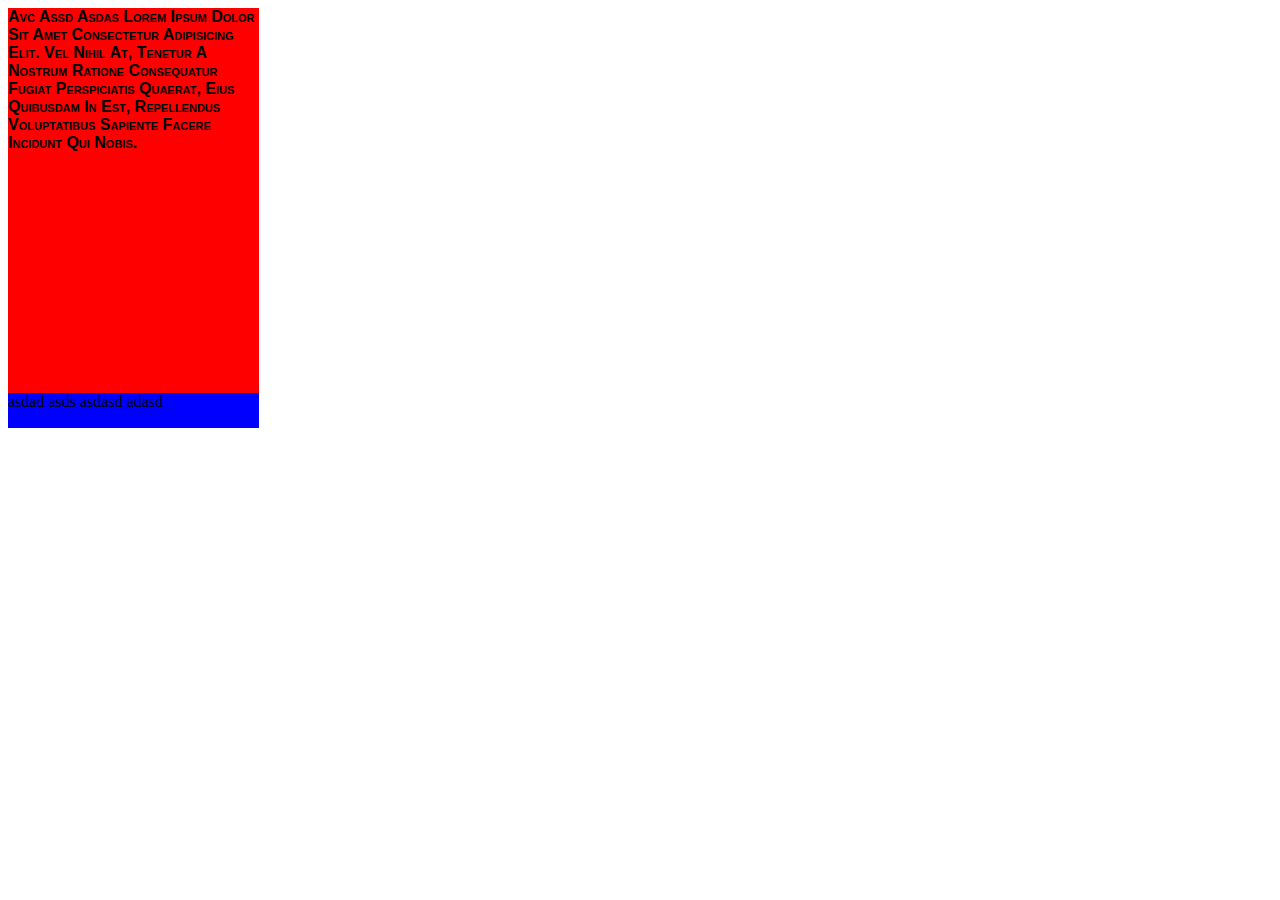
<file: level3/index.html>
<!DOCTYPE html>
<html lang="en">
  <head>
    <meta charset="UTF-8" />
    <meta name="viewport" content="width=device-width, initial-scale=1.0" />
    <title>Document</title>

    <style>
      .box1 {
        font-size: medium;
        width: 251px;
        height: 385px;
        background-color: red;
        display: inline-block;
        /* text-align: justify; */
        /* text-decoration: line-through; */
        /* padding: 10px; */
        text-transform: capitalize;
        font-family: Verdana, Geneva, Tahoma, sans-serif;
        font-weight: 800;
        font-variant:small-caps;
        
      }
      .box2 {
        width: 251px;
        height: 35px;
        background-color: blue;
      }
    </style>
  </head>
  <body>
    <section>
      <div class="box1">
        avc assd asdas Lorem ipsum dolor sit amet consectetur adipisicing elit.
        Vel nihil at, tenetur a nostrum ratione consequatur fugiat perspiciatis
        quaerat, eius quibusdam in est, repellendus voluptatibus sapiente facere
        incidunt qui nobis.
      </div>
      <div class="box2">asdad asds asdasd adasd</div>
    </section>
  </body>
</html>
</file>
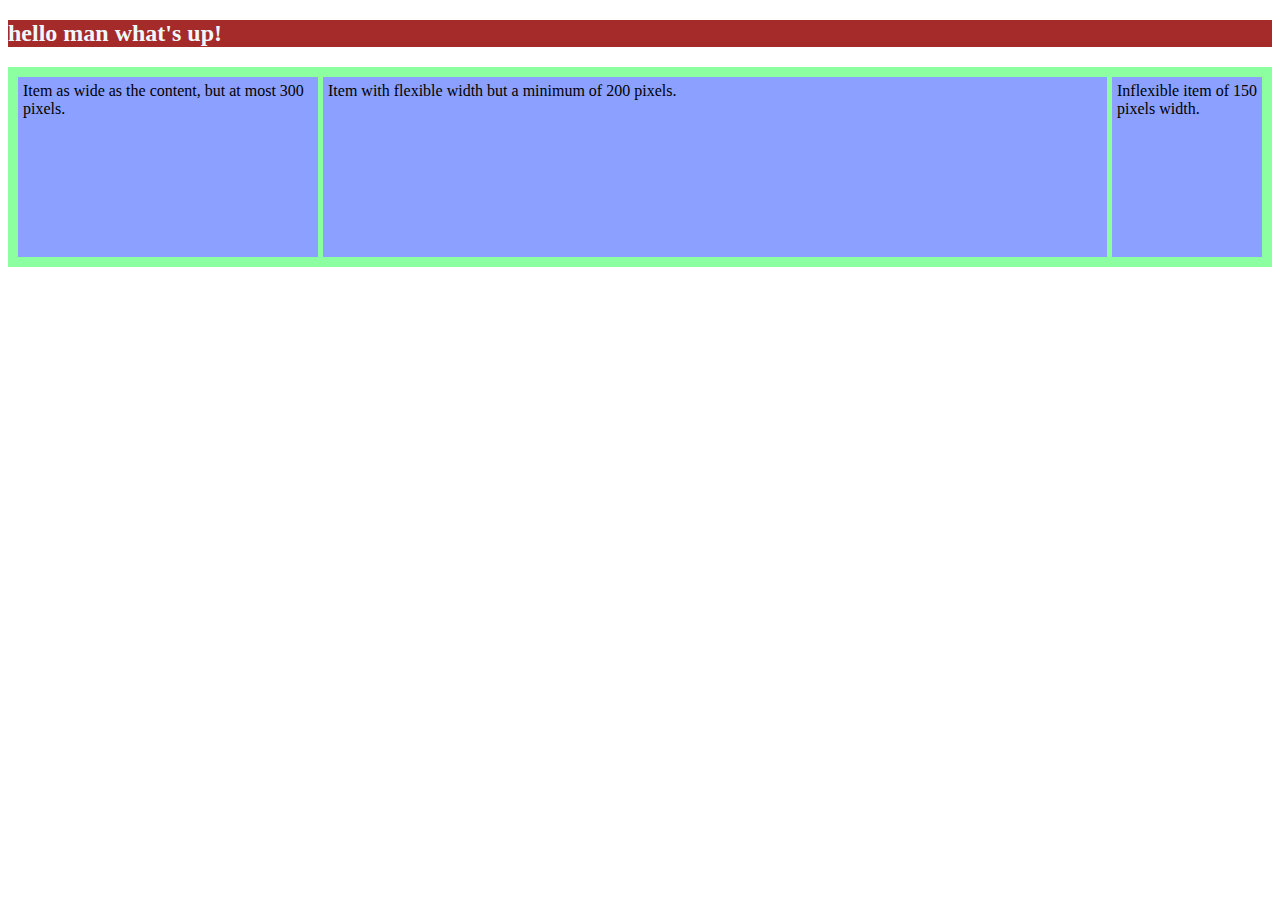
<file: level0/practice1.html>
<!DOCTYPE html>
<html lang="en">
  <head>
    <meta charset="UTF-8" />
    <meta name="viewport" content="width=device-width, initial-scale=1.0" />
    <title>Document</title>

    <style>
      #head {
        background-color: brown;
        color: aliceblue;
      }
      #container {
        display: grid;
        grid-template-columns: minmax(min-content, 300px) minmax(200px, 1fr) 150px;
        grid-gap: 5px;
        box-sizing: border-box;
        height: 200px;
        width: 100%;
        background-color: #8cffa0;
        padding: 10px;
      }

      #container > div {
        background-color: #8ca0ff;
        padding: 5px;
      }
    </style>
  </head>
  <body>
    <div class="">
      <h2 id="head" class="">hello man what's up!</h2>
      <div id="container">
        <div>Item as wide as the content, but at most 300 pixels.</div>
        <div>Item with flexible width but a minimum of 200 pixels.</div>
        <div>Inflexible item of 150 pixels width.</div>
      </div>
    </div>
  </body>
</html>
</file>
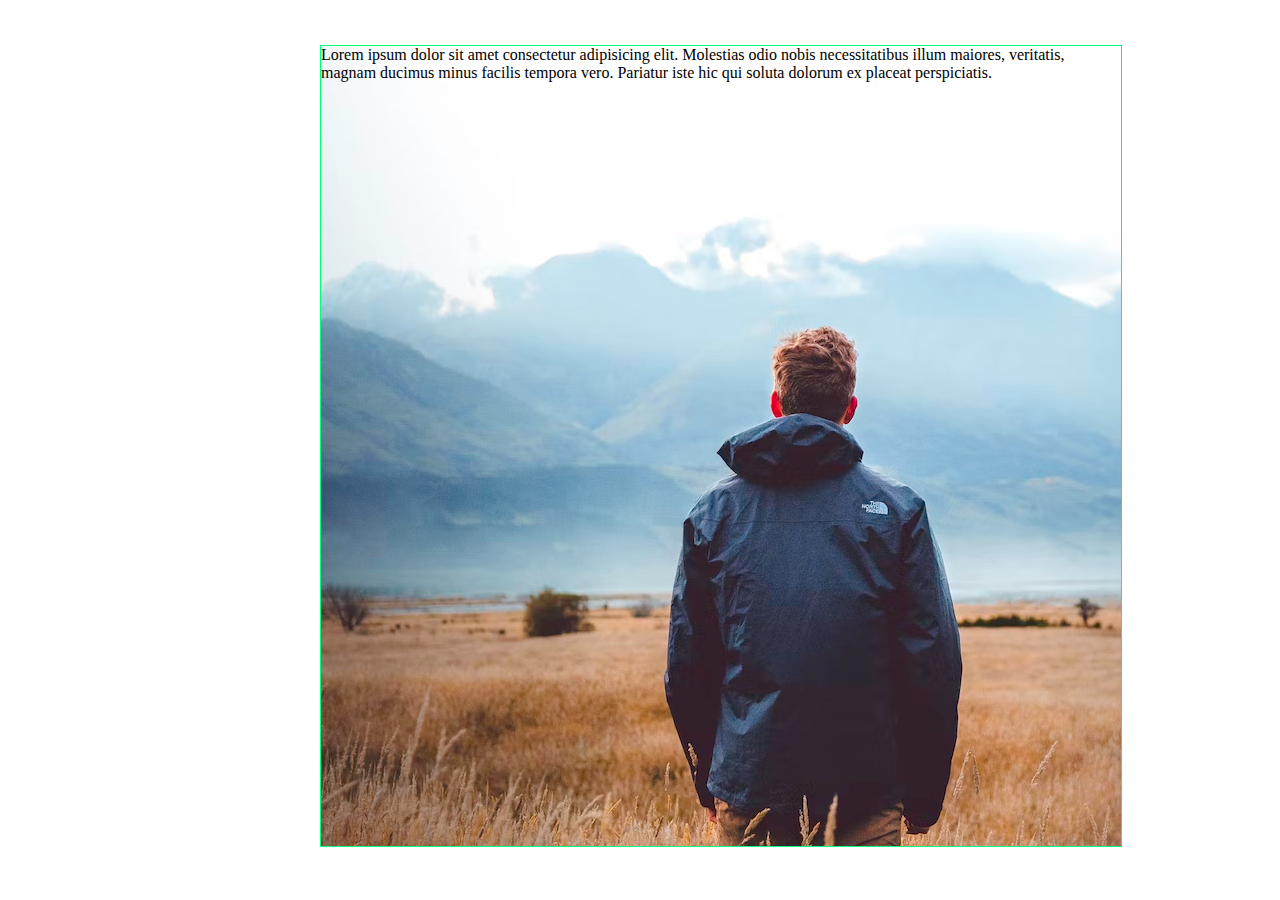
<file: level1/background.html>
<!DOCTYPE html>
<html lang="en">
  <head>
    <meta charset="UTF-8" />
    <meta name="viewport" content="width=device-width, initial-scale=1.0" />
    <title>Document</title>

    <style>
      * {
        margin: 0%;
        padding: 0%;
      }
      
      .container {
        position: absolute;
        top: 5%;
        left: 25%;
        height: 800px;
        width: 800px;
        border: 1px springgreen solid;
        /* background-color: aqua;

        background-image: url("/assets/test-img-1.avif");
        background-repeat: no-repeat;

        background-position: center;

        background-attachment: fixed; */

        background: red url("/assets/test-img-1.avif") no-repeat;
      }
    </style>
  </head>
  <body>
    <div class="container">
      Lorem ipsum dolor sit amet consectetur adipisicing elit. Molestias odio
      nobis necessitatibus illum maiores, veritatis, magnam ducimus minus
      facilis tempora vero. Pariatur iste hic qui soluta dolorum ex placeat
      perspiciatis.
    </div>
  </body>
</html>
</file>
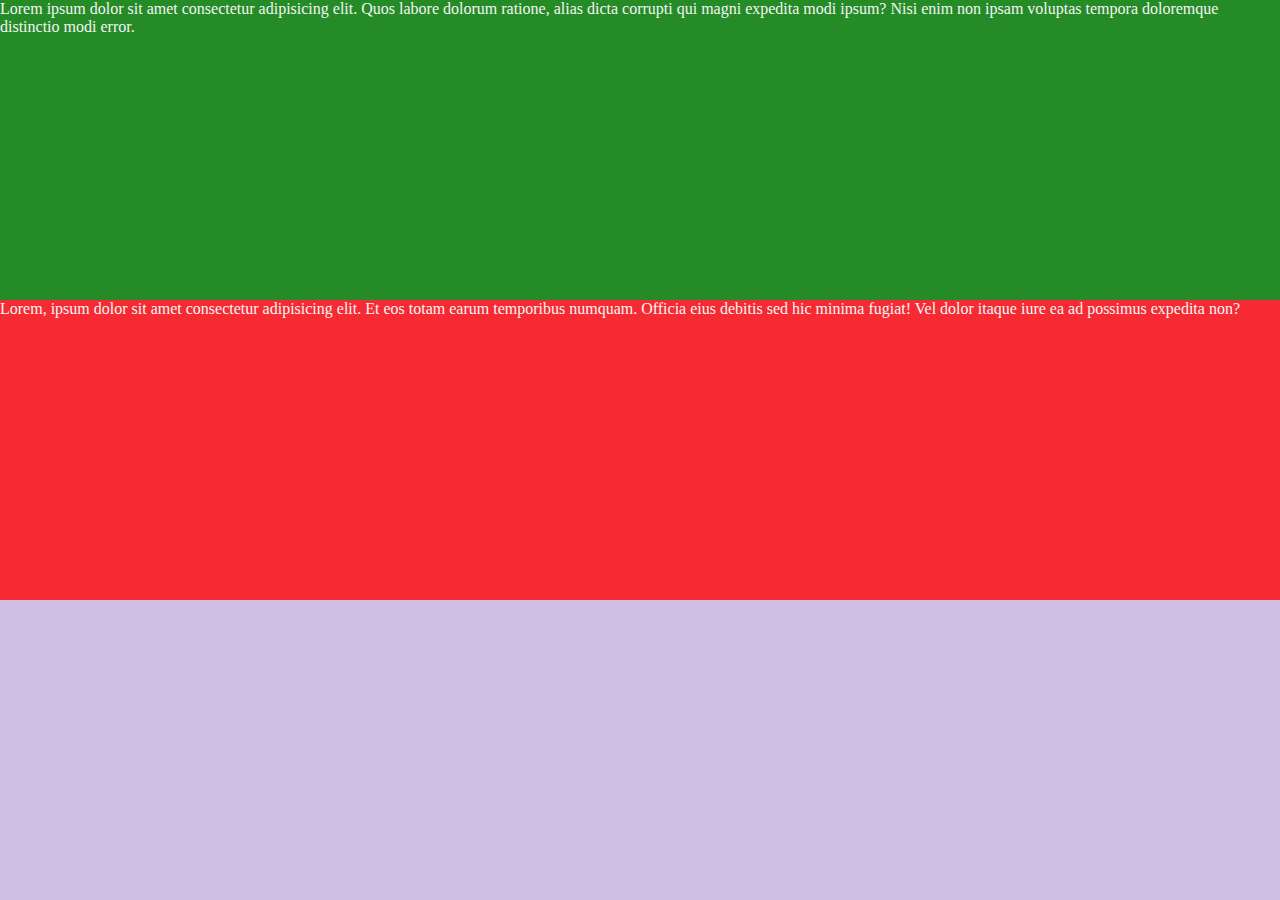
<file: level1/color.html>
<!DOCTYPE html>
<html lang="en">
  <head>
    <meta charset="UTF-8" />
    <meta name="viewport" content="width=device-width, initial-scale=1.0" />
    <title>Colors</title>
    <link rel="stylesheet" href="/style.css">
  </head>
  <body>
    <div class="red">
      Lorem ipsum dolor sit amet consectetur adipisicing elit. Quos labore
      dolorum ratione, alias dicta corrupti qui magni expedita modi ipsum? Nisi
      enim non ipsam voluptas tempora doloremque distinctio modi error.
    </div>
    <div class="green">
      Lorem, ipsum dolor sit amet consectetur adipisicing elit. Et eos totam
      earum temporibus numquam. Officia eius debitis sed hic minima fugiat! Vel
      dolor itaque iure ea ad possimus expedita non?
    </div>
  </body>
</html>
</file>
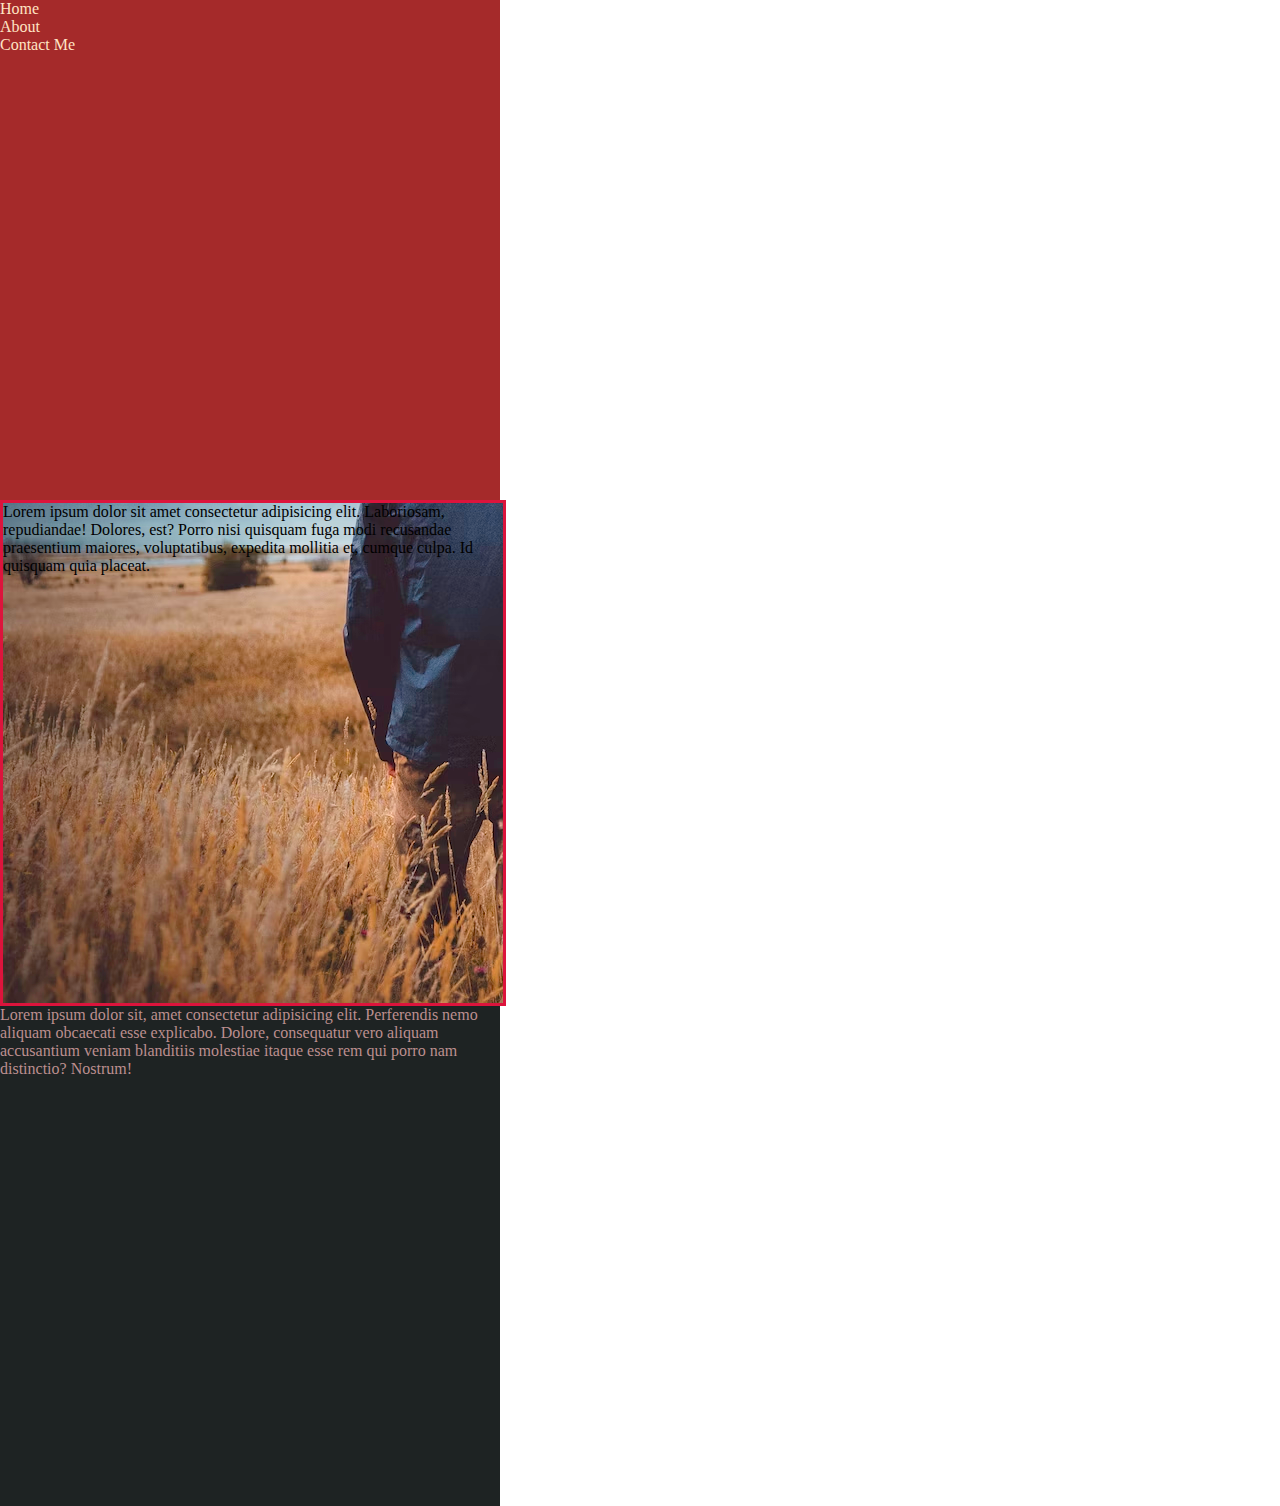
<file: level1/practice2.html>
<!DOCTYPE html>
<html lang="en">
  <head>
    <meta charset="UTF-8" />
    <meta name="viewport" content="width=device-width, initial-scale=1.0" />
    <title>practice 2</title>

    <style>
      * {
        margin: 0%;
        padding: 0;
      }
      ul {
        background-color: brown;
        color: bisque;
        width: 500px;
        height: 500px;
      }
      .main {
        background-color: rgb(30, 35, 35);
        width: 500px;
        height: 500px;
        color: rosybrown;
      }

      .custom-bg {
        width: 500px;
        height: 500px;
        background-color: aquamarine;
        border: 3px solid crimson;
        /* background-image: url("/assets/test-img-1.avif");
        background-repeat: no-repeat;
        background-size: cover;
        background-attachment: scroll; */
        background: url('/assets/test-img-1.avif')no-repeat fixed;
      }
    </style>
  </head>
  <body>
    <section>
      <div>
        <ul>
          <li>Home</li>
          <li>About</li>
          <li>Contact Me</li>
        </ul>
      </div>
      <div class="custom-bg">
        Lorem ipsum dolor sit amet consectetur adipisicing elit. Laboriosam,
        repudiandae! Dolores, est? Porro nisi quisquam fuga modi recusandae
        praesentium maiores, voluptatibus, expedita mollitia et, cumque culpa.
        Id quisquam quia placeat.
      </div>

      <div class="main">
        Lorem ipsum dolor sit, amet consectetur adipisicing elit. Perferendis
        nemo aliquam obcaecati esse explicabo. Dolore, consequatur vero aliquam
        accusantium veniam blanditiis molestiae itaque esse rem qui porro nam
        distinctio? Nostrum!
      </div>
    </section>
  </body>
</html>
</file>
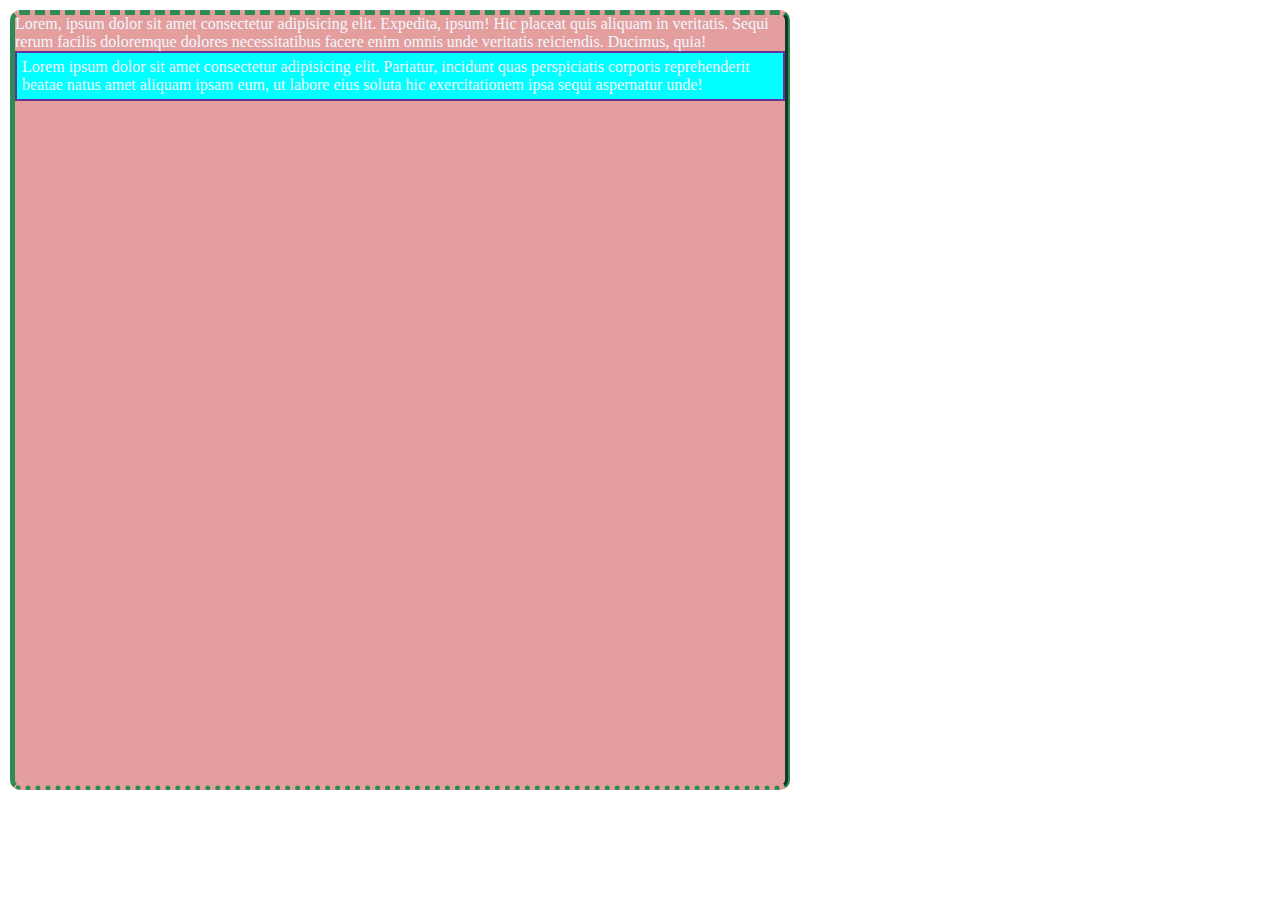
<file: level2/boxmodel.html>
<!DOCTYPE html>
<html lang="en">
  <head>
    <meta charset="UTF-8" />
    <meta name="viewport" content="width=device-width, initial-scale=1.0" />
    <title>Box Model</title>

    <style>
      * {
        margin: 0%;
        padding: 0%;
      }
      .content {
        height: 770px;
        width: 770px;
        background-color: rgb(228, 158, 158);
        color: aliceblue;
        
        margin: 10px;
        border: 5px seagreen;
        border-style: dashed groove dotted solid;
        border-radius: 10px;
      }
      .box2 {
        width: 100%;
        box-sizing: border-box;
        background-color: aqua;
        border: 2px solid rebeccapurple;
        padding: 5px;
      }
    </style>
  </head>
  <body>
    <section>
      <div class="content">
        Lorem, ipsum dolor sit amet consectetur adipisicing elit. Expedita,
        ipsum! Hic placeat quis aliquam in veritatis. Sequi rerum facilis
        doloremque dolores necessitatibus facere enim omnis unde veritatis
        reiciendis. Ducimus, quia!

        <div class="box2">
          Lorem ipsum dolor sit amet consectetur adipisicing elit. Pariatur,
          incidunt quas perspiciatis corporis reprehenderit beatae natus amet
          aliquam ipsam eum, ut labore eius soluta hic exercitationem ipsa sequi
          aspernatur unde!
        </div>
      </div>
    </section>
  </body>
</html>
</file>
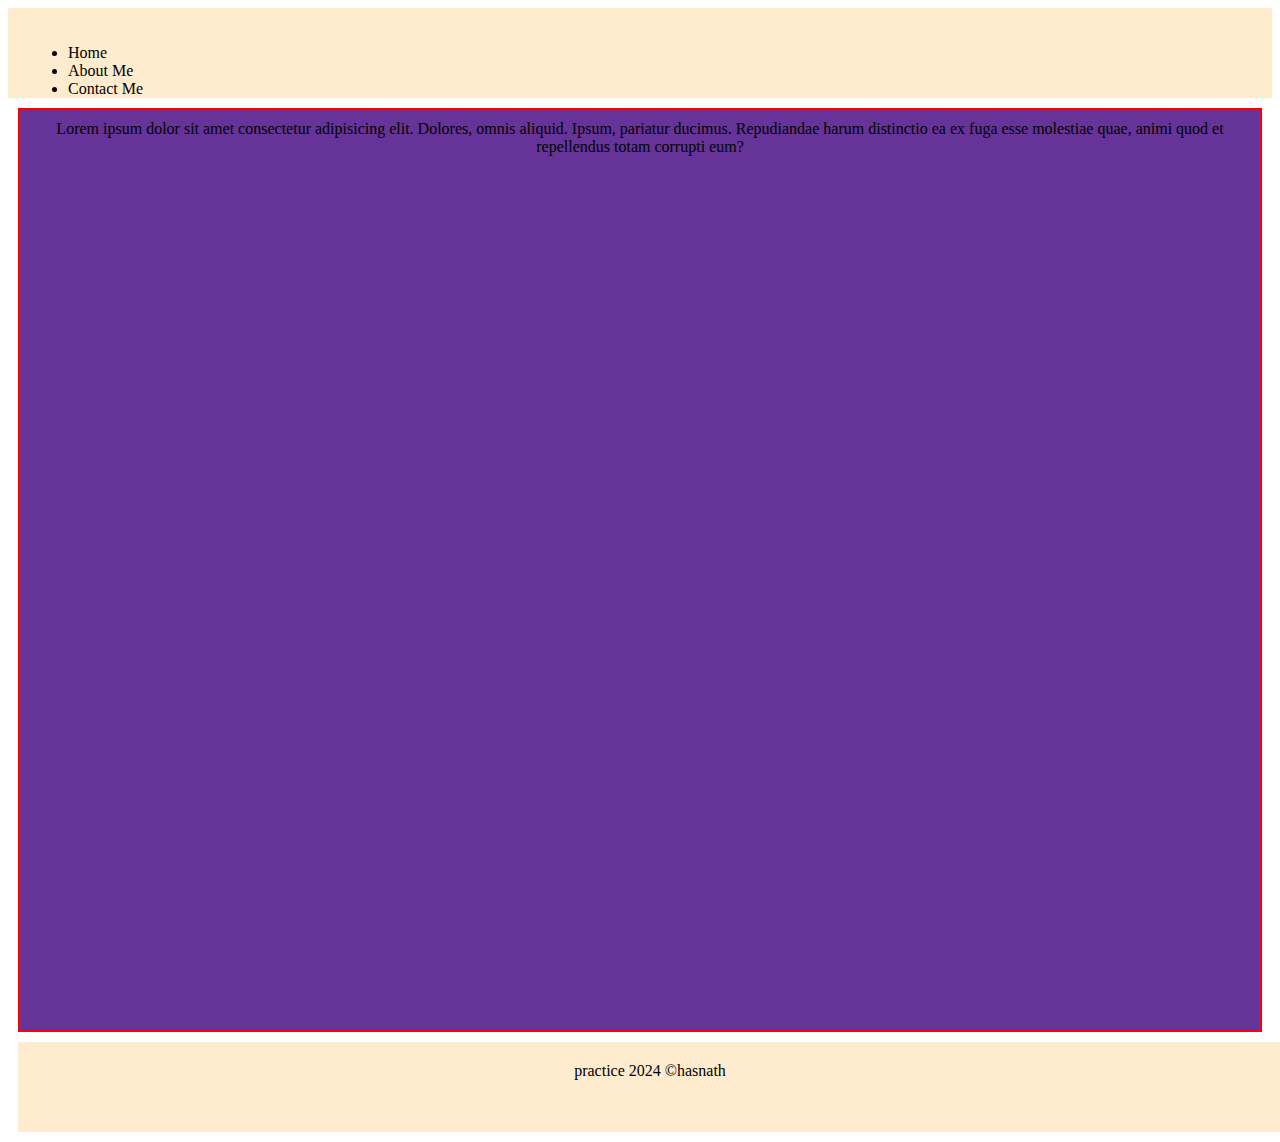
<file: level2/practice3.html>
<!DOCTYPE html>
<html lang="en">
  <head>
    <meta charset="UTF-8" />
    <meta name="viewport" content="width=device-width, initial-scale=1.0" />
    <title>Practice 3</title>

    <style>
      header {
        background-color: blanchedalmond;
        color: black;
        height: 10vh;
        padding: 20px;
        box-sizing: border-box;
        width: 100%;
      }
      .content {
        background-color: rebeccapurple;
        color: black;
        height: 100vh;
        
        border: 2px solid red;
        padding: 10px;
        margin: 10px;
        text-align: center;
        
      }
      footer {
        background-color: blanchedalmond;
        color: black;
        height: 10vh;
        padding: 20px;
        text-align: center;
        margin: 10px;
        box-sizing: border-box;
        width: 100%;
      }
    </style>
  </head>
  <body>
    <section>
      <header class="">
        <ul>
          <li>Home</li>
          <li>About Me</li>
          <li>Contact Me</li>
        </ul>
      </header>
      <main>
        <div class="content">
          Lorem ipsum dolor sit amet consectetur adipisicing elit. Dolores,
          omnis aliquid. Ipsum, pariatur ducimus. Repudiandae harum distinctio
          ea ex fuga esse molestiae quae, animi quod et repellendus totam
          corrupti eum?
        </div>
      </main>
      <footer>
        <div>practice 2024 &copy;hasnath</div>
      </footer>
    </section>
  </body>
</html>
</file>
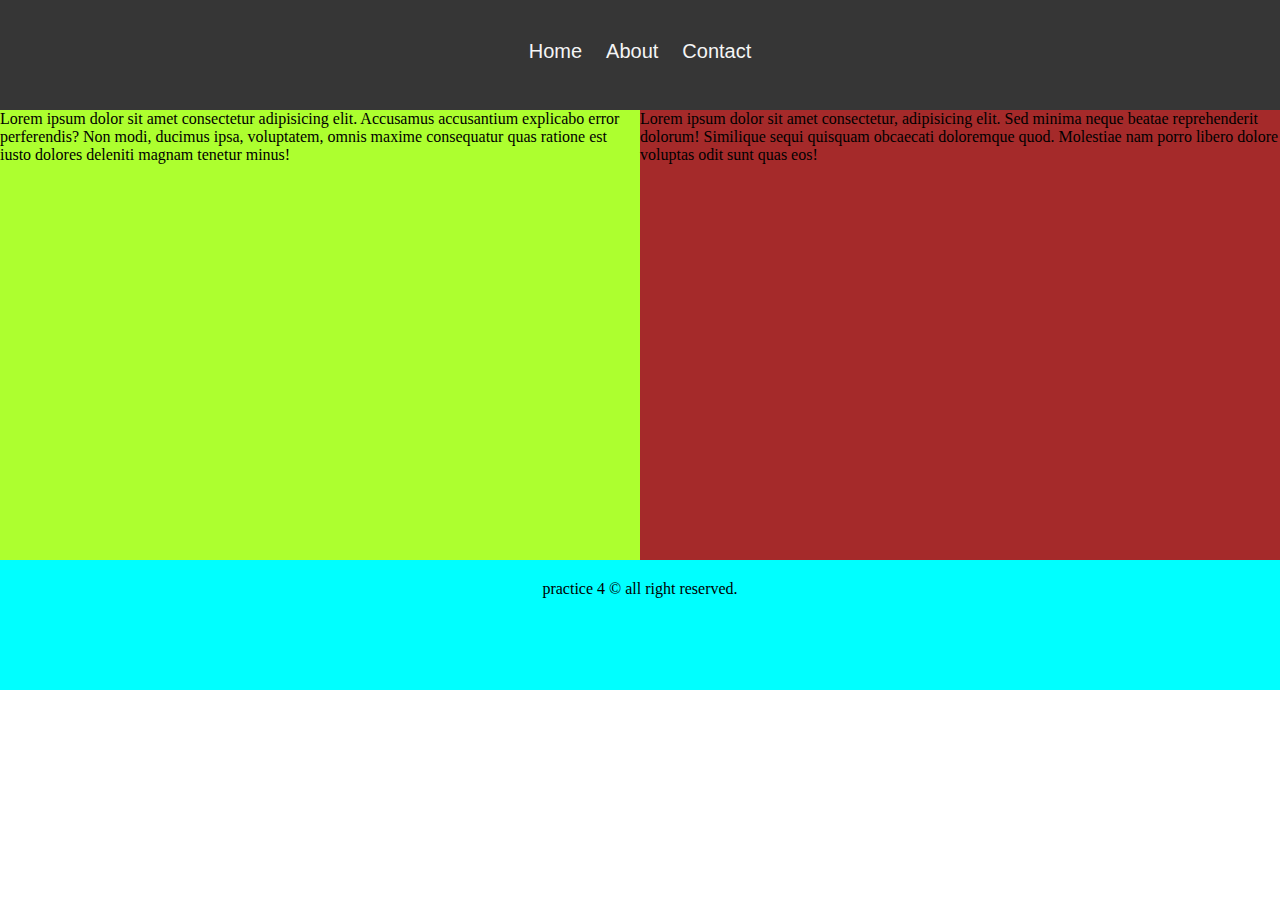
<file: level3/practice4.html>
<!DOCTYPE html>
<html lang="en">
  <head>
    <meta charset="UTF-8" />
    <meta name="viewport" content="width=device-width, initial-scale=1.0" />
    <title>practice 4</title>

    <style>
      * {
        margin: 0;
        padding: 0;
      }
      li {
        color: whitesmoke;
        display: inline-block;
        padding: 10px;
        font-size: 20px;
        font-family: sans-serif;
      }
      header {
        background-color: rgba(0, 0, 0, 0.789);
        text-align: center;
        padding-top: 30px;
        height: 80px;
      }
      .left {
        background-color: greenyellow;
        height: 50vh;
        width: 50%;
      }
      .right {
        background-color: brown;
        width: 50%;
        height: 50vh;
      }
      footer {
        background-color: aqua;
        height: 10vh;
        padding: 20px;
      }
      .text-footer {
        text-align: center;
      }
      .block_container {
        display: flex;
      }
    </style>
  </head>
  <body>
    <header>
      <nav>
        <ul>
          <li><a href="#"></a>Home</li>
          <li><a href="#"></a>About</li>
          <li><a href="#"></a>Contact</li>
        </ul>
      </nav>
    </header>
    <main>
      <section class="block_container">
        <div class="left">
          Lorem ipsum dolor sit amet consectetur adipisicing elit. Accusamus
          accusantium explicabo error perferendis? Non modi, ducimus ipsa,
          voluptatem, omnis maxime consequatur quas ratione est iusto dolores
          deleniti magnam tenetur minus!
        </div>
        <div class="right">
          Lorem ipsum dolor sit amet consectetur, adipisicing elit. Sed minima
          neque beatae reprehenderit dolorum! Similique sequi quisquam obcaecati
          doloremque quod. Molestiae nam porro libero dolore voluptas odit sunt
          quas eos!
        </div>
      </section>
    </main>
    <footer>
      <p class="text-footer">practice 4 &copy; all right reserved.</p>
    </footer>
  </body>
</html>
</file>
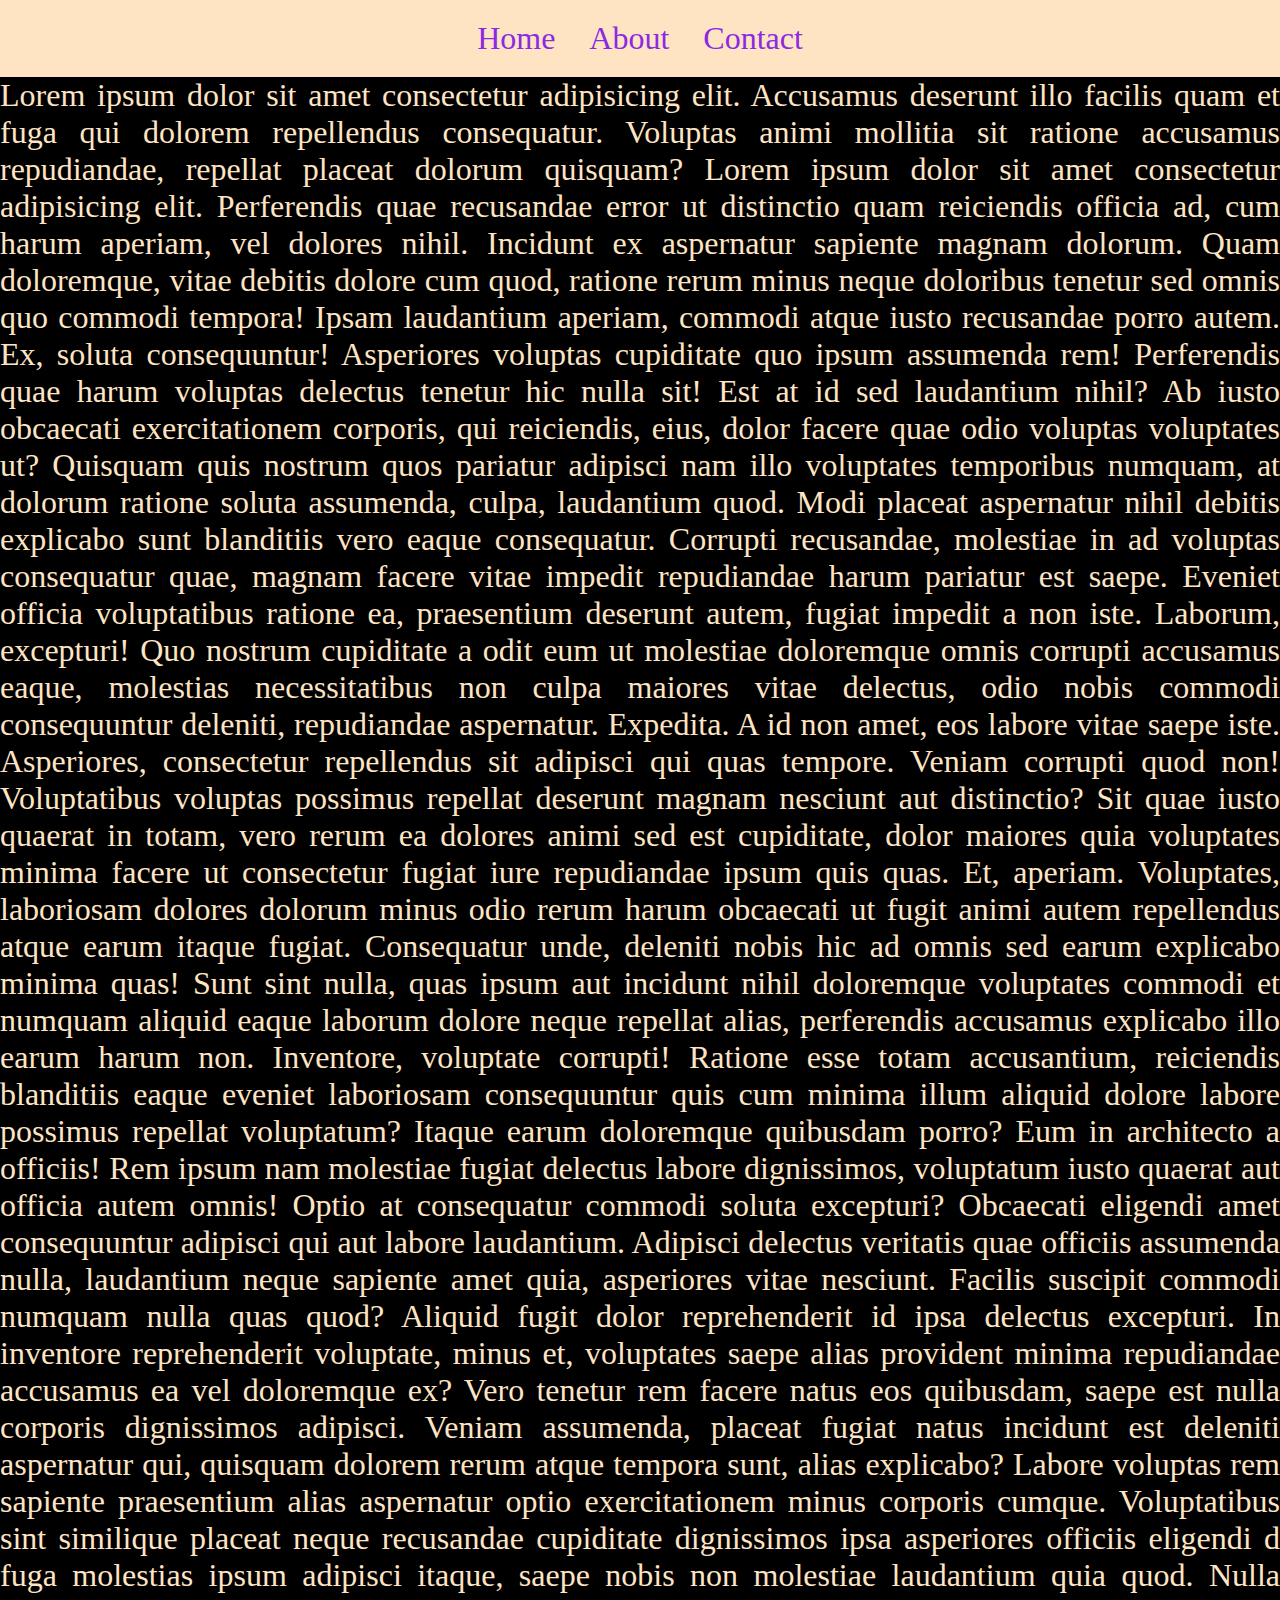
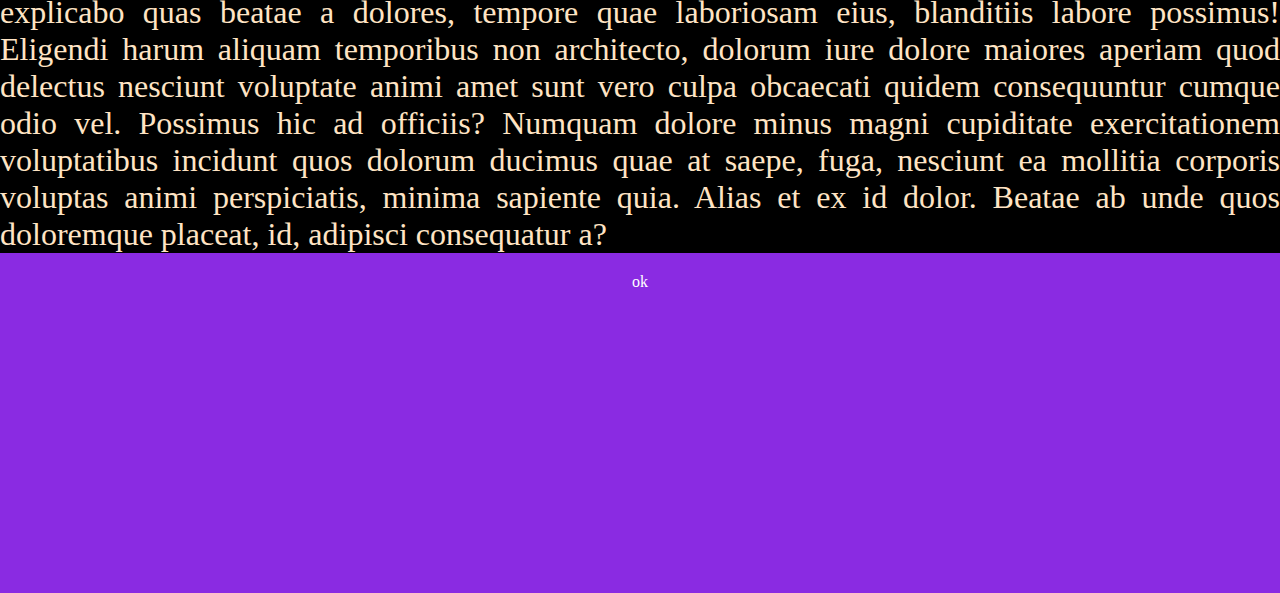
<file: level4/min-max-height-width.html>
<!DOCTYPE html>
<html lang="en">
  <head>
    <meta charset="UTF-8" />
    <meta name="viewport" content="width=device-width, initial-scale=1.0" />
    <title>Practice5</title>
    <style>
      * {
        margin: 0;
        padding: 0;
      }
      header {
        padding: 20px;
        background-color: bisque;
        color: blueviolet;
        position: sticky;
        top: 0;
        text-align: center;
        
      }
      li {
        display: inline-block;
        font-size: 2em;
        padding: 0 15px;
      }
      .container {
        background-color: black;
        min-height: 1000px;
        color: bisque;
        font-size: 2em;
        text-align: justify;
      }
      .container2 {
        min-height: 1000px;
        color: bisque;
        font-size: 2em;
      }
      footer {
        padding: 20px;
        background-color: blueviolet;
        color: white;

        text-align: center;

        min-height: 300px;
      }
      /* #ulid {
        list-style: square inside
          url("https://encrypted-tbn0.gstatic.com/images?q=tbn:ANd9GcTG5REgmCHDJlPGTxCnRGoKiVCw9rDBXtLIIWEYrNyxTomh5PqQPaoh_JjaC_jjDoxQMPU&usqp=CAU");
      } */
    </style>
  </head>
  <body>
    <header class="">
      <nav class="">
        <ul class="">
          <li>Home</li>
          <li>About</li>
          <li>Contact</li>
        </ul>
      </nav>
    </header>
    
    <div class="container">
      Lorem ipsum dolor sit amet consectetur adipisicing elit. Accusamus
      deserunt illo facilis quam et fuga qui dolorem repellendus consequatur.
      Voluptas animi mollitia sit ratione accusamus repudiandae, repellat
      placeat dolorum quisquam? Lorem ipsum dolor sit amet consectetur
      adipisicing elit. Perferendis quae recusandae error ut distinctio quam
      reiciendis officia ad, cum harum aperiam, vel dolores nihil. Incidunt ex
      aspernatur sapiente magnam dolorum. Quam doloremque, vitae debitis dolore
      cum quod, ratione rerum minus neque doloribus tenetur sed omnis quo
      commodi tempora! Ipsam laudantium aperiam, commodi atque iusto recusandae
      porro autem. Ex, soluta consequuntur! Asperiores voluptas cupiditate quo
      ipsum assumenda rem! Perferendis quae harum voluptas delectus tenetur hic
      nulla sit! Est at id sed laudantium nihil? Ab iusto obcaecati
      exercitationem corporis, qui reiciendis, eius, dolor facere quae odio
      voluptas voluptates ut? Quisquam quis nostrum quos pariatur adipisci nam
      illo voluptates temporibus numquam, at dolorum ratione soluta assumenda,
      culpa, laudantium quod. Modi placeat aspernatur nihil debitis explicabo
      sunt blanditiis vero eaque consequatur. Corrupti recusandae, molestiae in
      ad voluptas consequatur quae, magnam facere vitae impedit repudiandae
      harum pariatur est saepe. Eveniet officia voluptatibus ratione ea,
      praesentium deserunt autem, fugiat impedit a non iste. Laborum, excepturi!
      Quo nostrum cupiditate a odit eum ut molestiae doloremque omnis corrupti
      accusamus eaque, molestias necessitatibus non culpa maiores vitae
      delectus, odio nobis commodi consequuntur deleniti, repudiandae
      aspernatur. Expedita. A id non amet, eos labore vitae saepe iste.
      Asperiores, consectetur repellendus sit adipisci qui quas tempore. Veniam
      corrupti quod non! Voluptatibus voluptas possimus repellat deserunt magnam
      nesciunt aut distinctio? Sit quae iusto quaerat in totam, vero rerum ea
      dolores animi sed est cupiditate, dolor maiores quia voluptates minima
      facere ut consectetur fugiat iure repudiandae ipsum quis quas. Et,
      aperiam. Voluptates, laboriosam dolores dolorum minus odio rerum harum
      obcaecati ut fugit animi autem repellendus atque earum itaque fugiat.
      Consequatur unde, deleniti nobis hic ad omnis sed earum explicabo minima
      quas! Sunt sint nulla, quas ipsum aut incidunt nihil doloremque voluptates
      commodi et numquam aliquid eaque laborum dolore neque repellat alias,
      perferendis accusamus explicabo illo earum harum non. Inventore, voluptate
      corrupti! Ratione esse totam accusantium, reiciendis blanditiis eaque
      eveniet laboriosam consequuntur quis cum minima illum aliquid dolore
      labore possimus repellat voluptatum? Itaque earum doloremque quibusdam
      porro? Eum in architecto a officiis! Rem ipsum nam molestiae fugiat
      delectus labore dignissimos, voluptatum iusto quaerat aut officia autem
      omnis! Optio at consequatur commodi soluta excepturi? Obcaecati eligendi
      amet consequuntur adipisci qui aut labore laudantium. Adipisci delectus
      veritatis quae officiis assumenda nulla, laudantium neque sapiente amet
      quia, asperiores vitae nesciunt. Facilis suscipit commodi numquam nulla
      quas quod? Aliquid fugit dolor reprehenderit id ipsa delectus excepturi.
      In inventore reprehenderit voluptate, minus et, voluptates saepe alias
      provident minima repudiandae accusamus ea vel doloremque ex? Vero tenetur
      rem facere natus eos quibusdam, saepe est nulla corporis dignissimos
      adipisci. Veniam assumenda, placeat fugiat natus incidunt est deleniti
      aspernatur qui, quisquam dolorem rerum atque tempora sunt, alias
      explicabo? Labore voluptas rem sapiente praesentium alias aspernatur optio
      exercitationem minus corporis cumque. Voluptatibus sint similique placeat
      neque recusandae cupiditate dignissimos ipsa asperiores officiis eligendi
      d fuga molestias ipsum adipisci itaque, saepe nobis non molestiae
      laudantium quia quod. Nulla explicabo quas beatae a dolores, tempore quae
      laboriosam eius, blanditiis labore possimus! Eligendi harum aliquam
      temporibus non architecto, dolorum iure dolore maiores aperiam quod
      delectus nesciunt voluptate animi amet sunt vero culpa obcaecati quidem
      consequuntur cumque odio vel. Possimus hic ad officiis? Numquam dolore
      minus magni cupiditate exercitationem voluptatibus incidunt quos dolorum
      ducimus quae at saepe, fuga, nesciunt ea mollitia corporis voluptas animi
      perspiciatis, minima sapiente quia. Alias et ex id dolor. Beatae ab unde
      quos doloremque placeat, id, adipisci consequatur a?
    </div>
    <footer>
      <p>ok</p>
    </footer>

    <!-- <h1>The list-style Property</h1>

    <p>The list-style is a shorthand property for all the list properties.</p>
    <div>
      <ul id="ulid">
        <li>Coffee</li>
        <li>Tea</li>
        <li>Coca Cola</li>
      </ul>
    </div> -->
  </body>
</html>
</file>
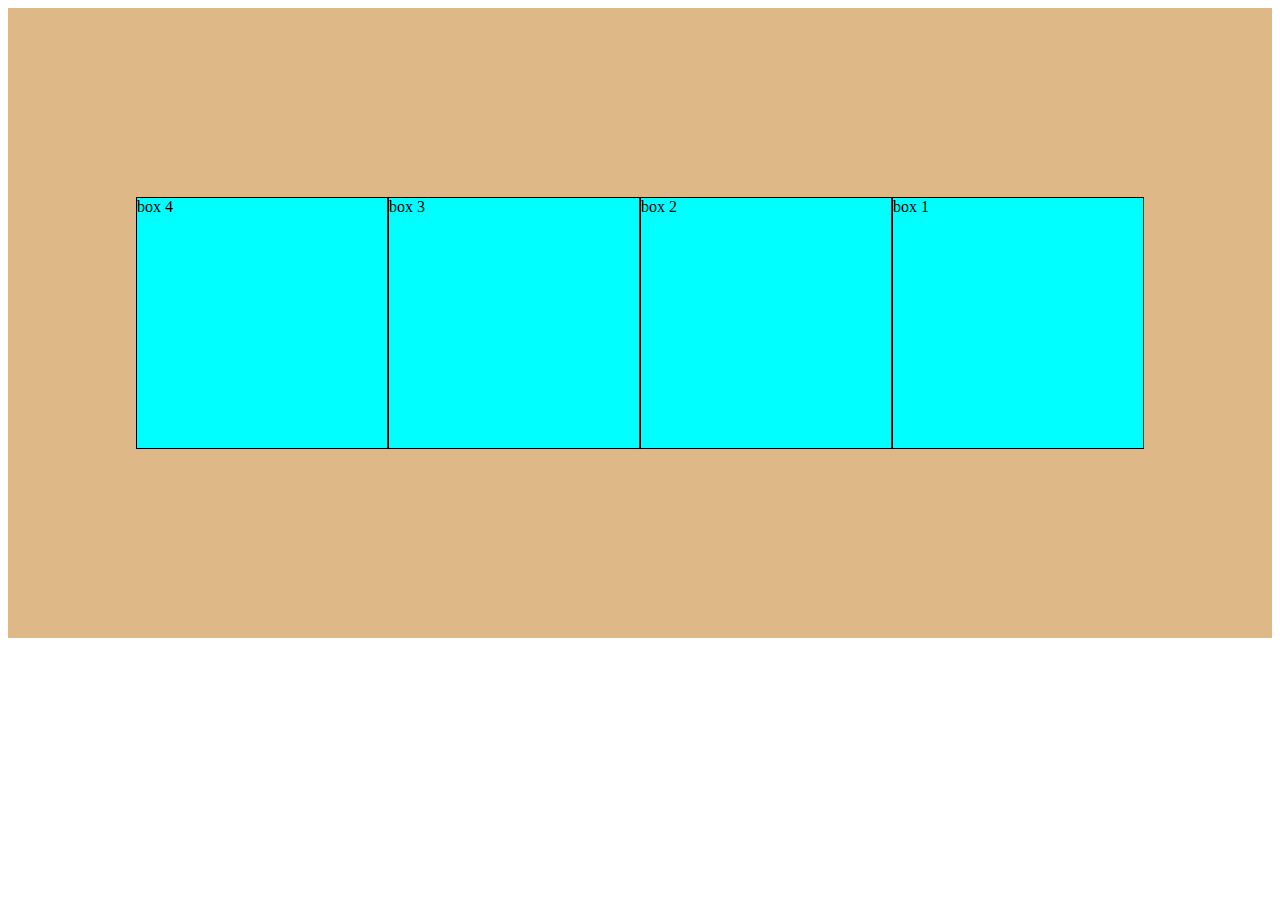
<file: level5/flexbox.html>
<!DOCTYPE html>
<html lang="en">
  <head>
    <meta charset="UTF-8" />
    <meta name="viewport" content="width=device-width, initial-scale=1.0" />
    <title>Document</title>

    <style>
      .container {
        display: flex;
        flex-direction: row-reverse;
        /* gap: 10px; */
        flex-wrap: wrap;
        justify-content: center;
        height: 70vh;
        background-color: burlywood;
        align-items: center;
        /* align-content: center; */
      }
      .box1 {
        height: 250px;
        width: 250px;
        background-color: aqua;
        border: 1px solid black;
      }
    </style>
  </head>
  <body>
    <div class="container">
      <div class="box1">box 1</div>
      <div class="box1">box 2</div>
      <div class="box1">box 3</div>
      <div class="box1">box 4</div>
    </div>

    
    
  </body>
</html>
</file>
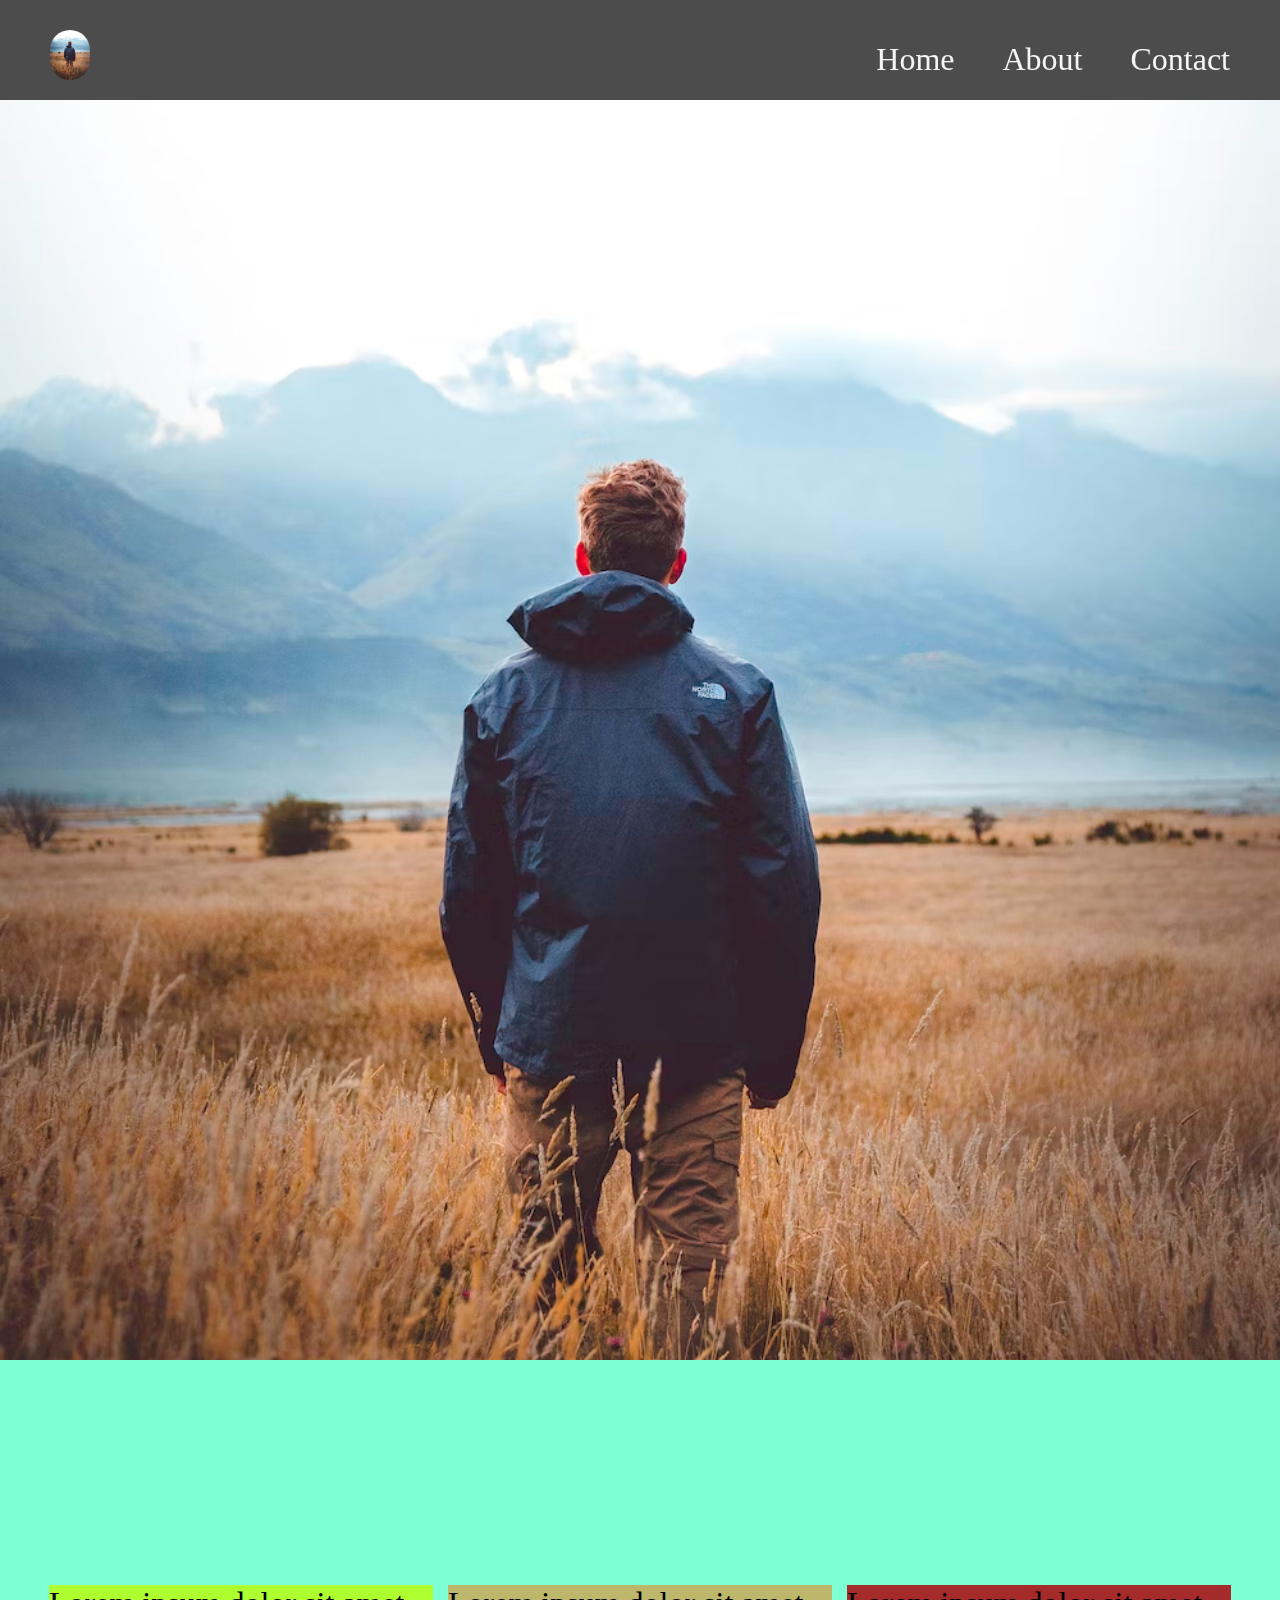
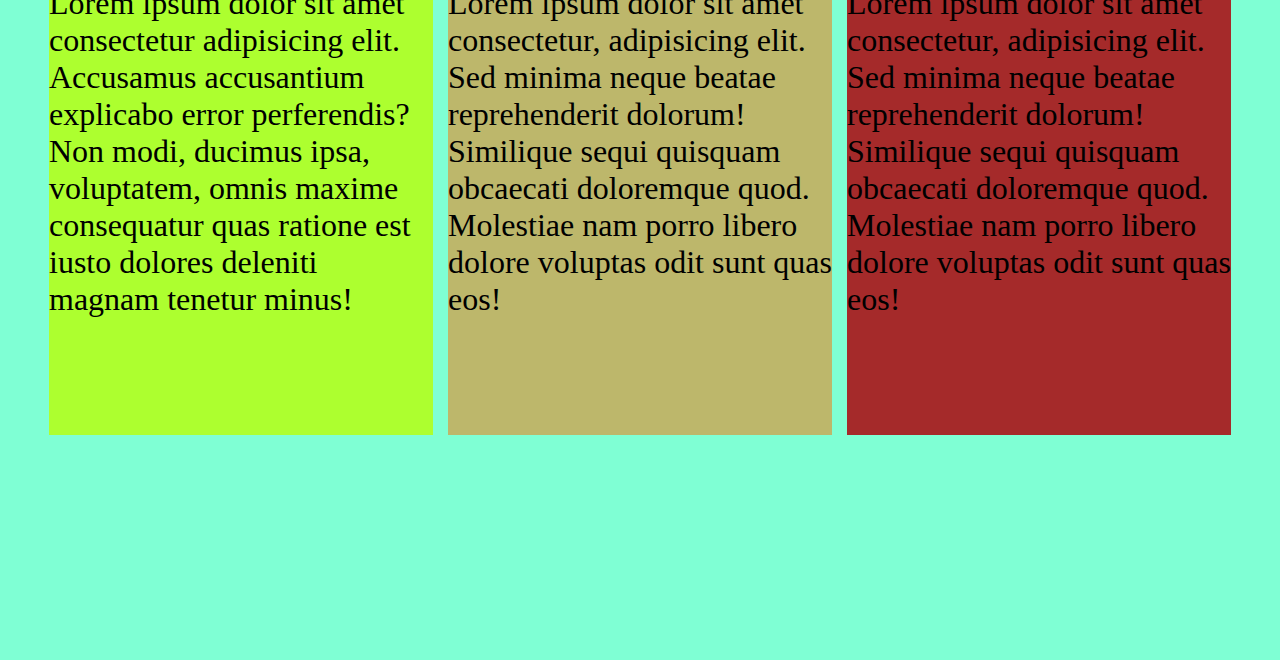
<file: level5/practice6.html>
<!DOCTYPE html>
<html lang="en">
  <head>
    <meta charset="UTF-8" />
    <meta name="viewport" content="width=device-width, initial-scale=1.0" />
    <title>Document</title>

    <style>
      * {
        padding: 0;
        margin: 0;
      }
      ul {
        padding: 30px;
      }
      li {
        list-style: none;
        display: inline;
        color: whitesmoke;

        padding: 0 20px;
      }
      header {
        background-color: rgba(0, 0, 0, 0.702);
        height: 100px;
        position: sticky;
        top: 0;
        font-size: 2em;
        flex-wrap: wrap;
      }
      .left {
        background-color: greenyellow;
        height: 50vh;
        width: 30vw;
        /* float: left; */
      }
      .right {
        background-color: brown;
        height: 50vh;
        width: 30vw;
        /* float: right; */
      }
      .center {
        background-color: darkkhaki;
        height: 50vh;
        width: 30vw;
        /* float: right; */
      }
      .block_container {
        display: flex;
        background-color: aquamarine;
        justify-content: center;
        align-content: center;
        height: 100vh;
        flex-wrap: wrap;
        font-size: 2em;
        gap: 15px;
      }
      .nav-container {
        display: flex;
        justify-content: space-between;
        align-items: center;
      }
      .background {
        background-image: url("/assets/test-img-1.avif");

        background-repeat: no-repeat;
        background-size: cover;
        min-height: 140vh;
      }
    </style>
  </head>
  <body>
    <header class="">
      <div class="nav-container">
        <ul>
          <li>
            <img
              src="/assets/test-img-1.avif"
              alt="pic"
              width="40"
              style="border-radius: 25px"
            />
          </li>
        </ul>
        <ul class="">
          <li>Home</li>
          <li>About</li>
          <li>Contact</li>
        </ul>
        <!-- <ul>
          <li><img src="/assets/test-img-1.avif" alt="" width="50" /></li>
        </ul> -->
      </div>
    </header>
    <section>
      <div class="background"></div>
    </section>
    <section class="block_container">
      <div class="left">
        Lorem ipsum dolor sit amet consectetur adipisicing elit. Accusamus
        accusantium explicabo error perferendis? Non modi, ducimus ipsa,
        voluptatem, omnis maxime consequatur quas ratione est iusto dolores
        deleniti magnam tenetur minus!
      </div>
      <div class="center">
        Lorem ipsum dolor sit amet consectetur, adipisicing elit. Sed minima
        neque beatae reprehenderit dolorum! Similique sequi quisquam obcaecati
        doloremque quod. Molestiae nam porro libero dolore voluptas odit sunt
        quas eos!
      </div>
      <div class="right">
        Lorem ipsum dolor sit amet consectetur, adipisicing elit. Sed minima
        neque beatae reprehenderit dolorum! Similique sequi quisquam obcaecati
        doloremque quod. Molestiae nam porro libero dolore voluptas odit sunt
        quas eos!
      </div>
    </section>
  </body>
</html>
</file>
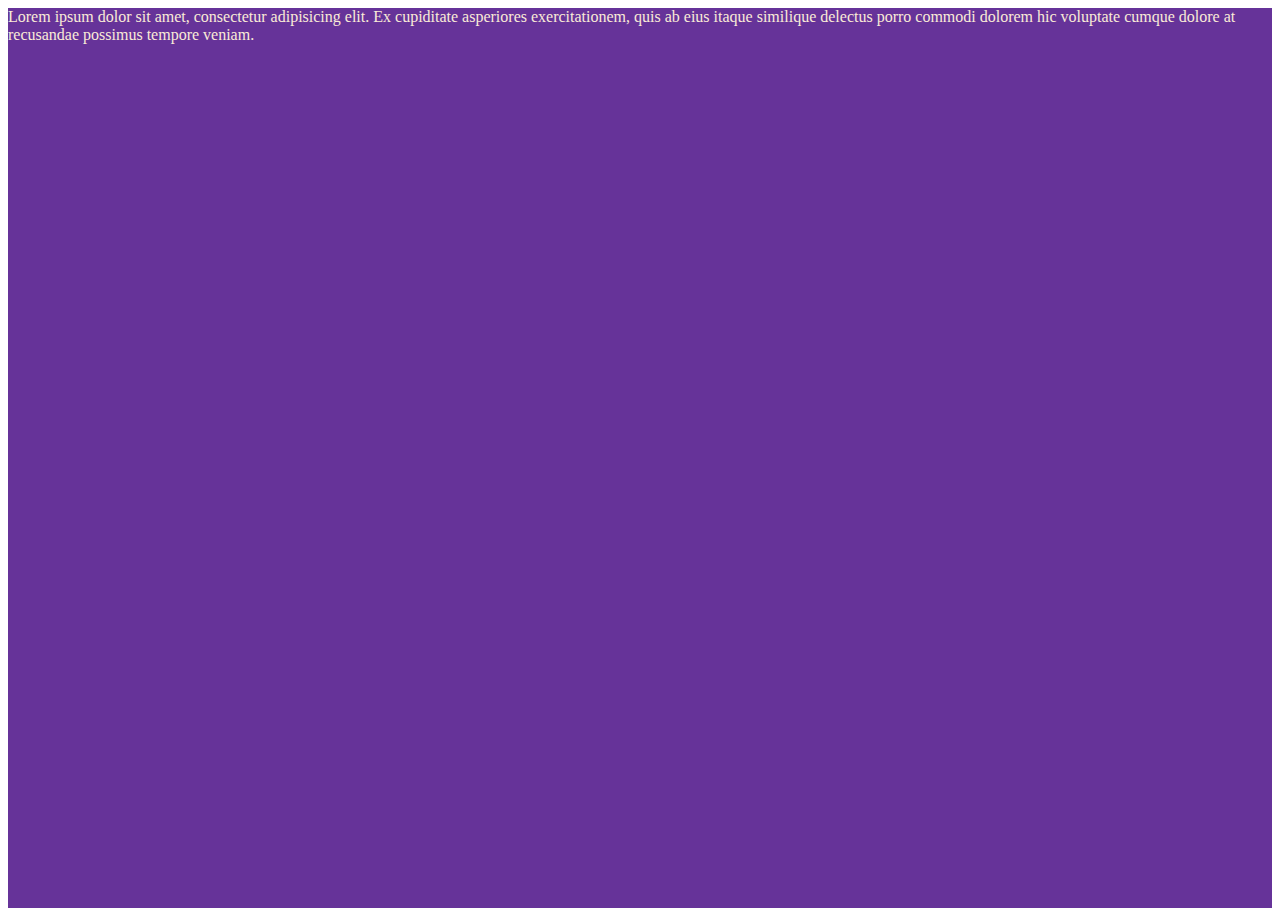
<file: level6/media.html>
<!DOCTYPE html>
<html lang="en">
  <head>
    <meta charset="UTF-8" />
    <meta name="viewport" content="width=device-width, initial-scale=1.0" />
    <title>Document</title>
    <style>
      .container {
        background-color: rebeccapurple;
        color: antiquewhite;
        height: 100vh;
      }
      @media screen and (max-width: 800px) {
        .container {
          background-color: aqua;
        }
      }
    </style>
  </head>
  <body>
    <div class="container">
      Lorem ipsum dolor sit amet, consectetur adipisicing elit. Ex cupiditate
      asperiores exercitationem, quis ab eius itaque similique delectus porro
      commodi dolorem hic voluptate cumque dolore at recusandae possimus tempore
      veniam.
    </div>
  </body>
</html>
</file>
<file: style.css>
body {
    background-color: rgba(179, 149, 208, 0.601);
}

* {
    margin: 0%;
    padding: 0%;
}

.red {
    color: whitesmoke;
    background-color: rgba(0, 128, 0, 0.829);
    height: 300px;
}

.green {
    color: whitesmoke;
    background-color: rgba(255, 0, 0, 0.781);
    height: 300px;
}
</file>
